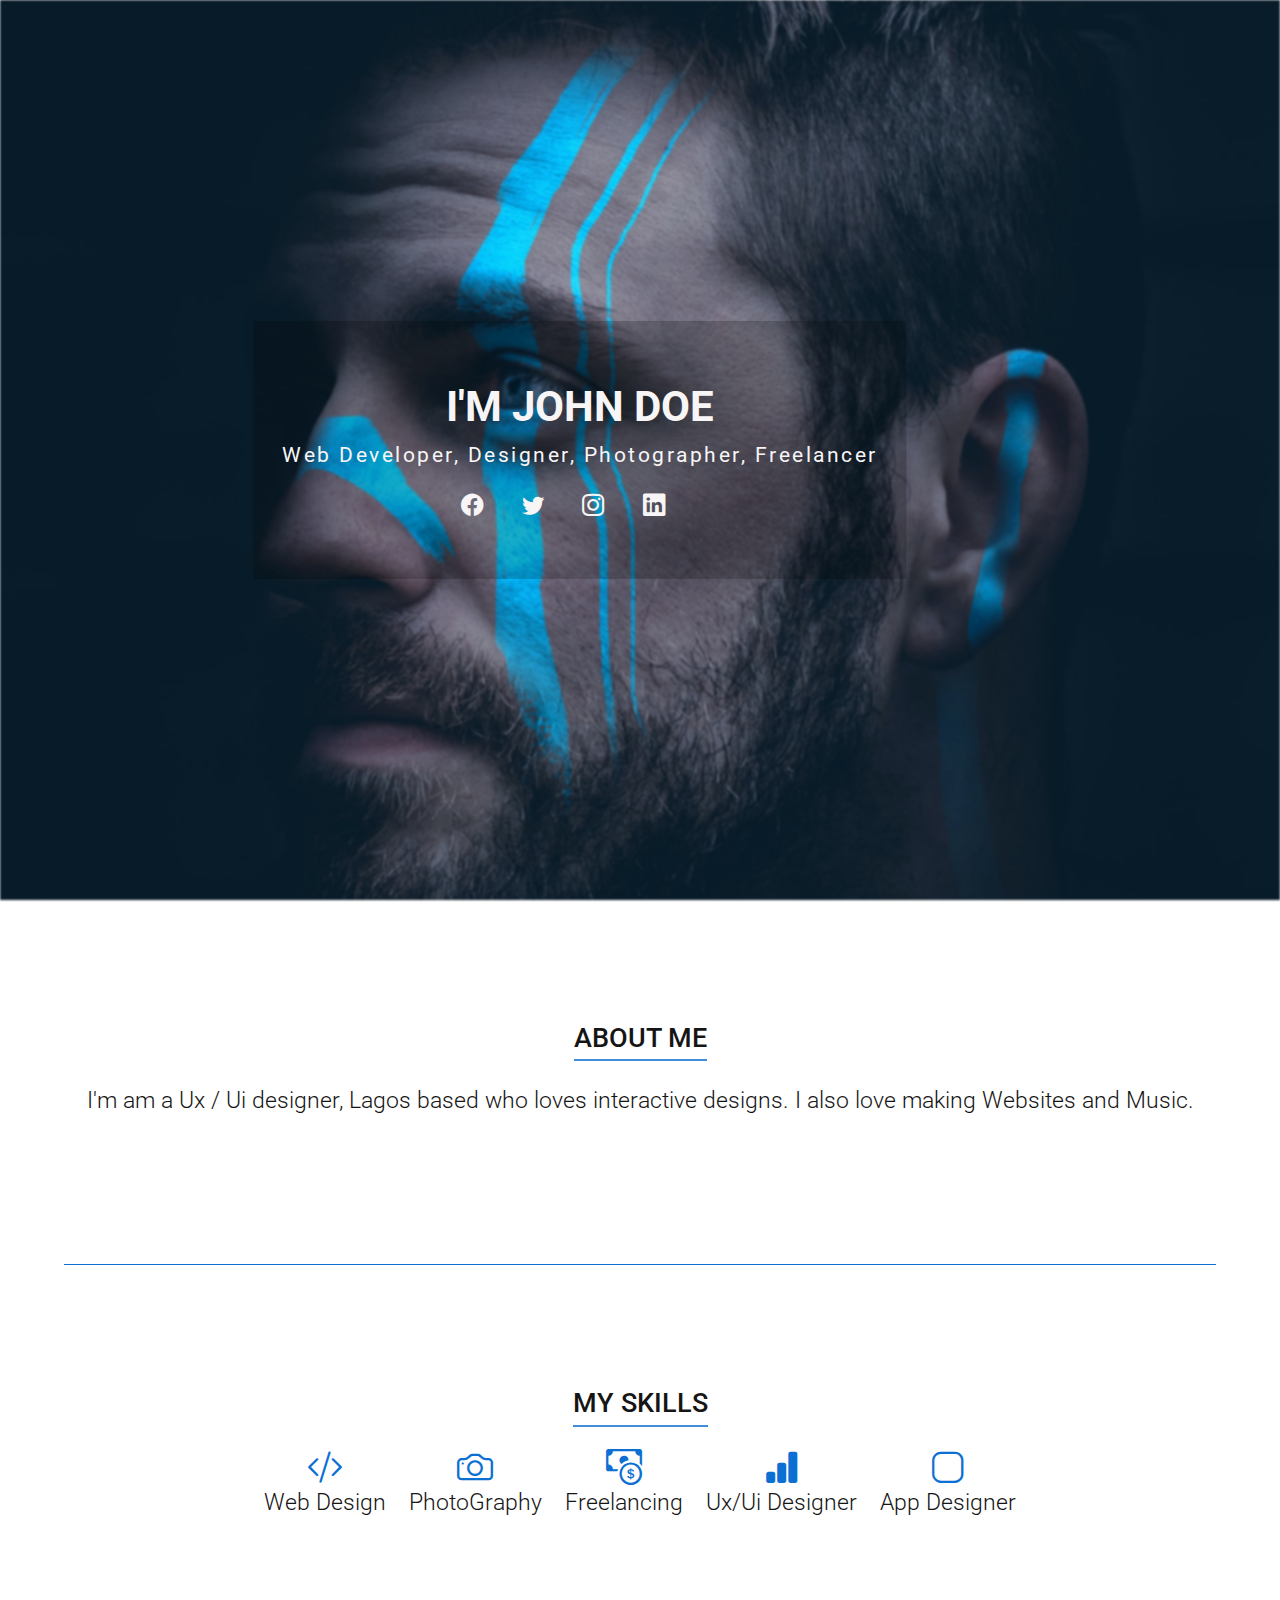
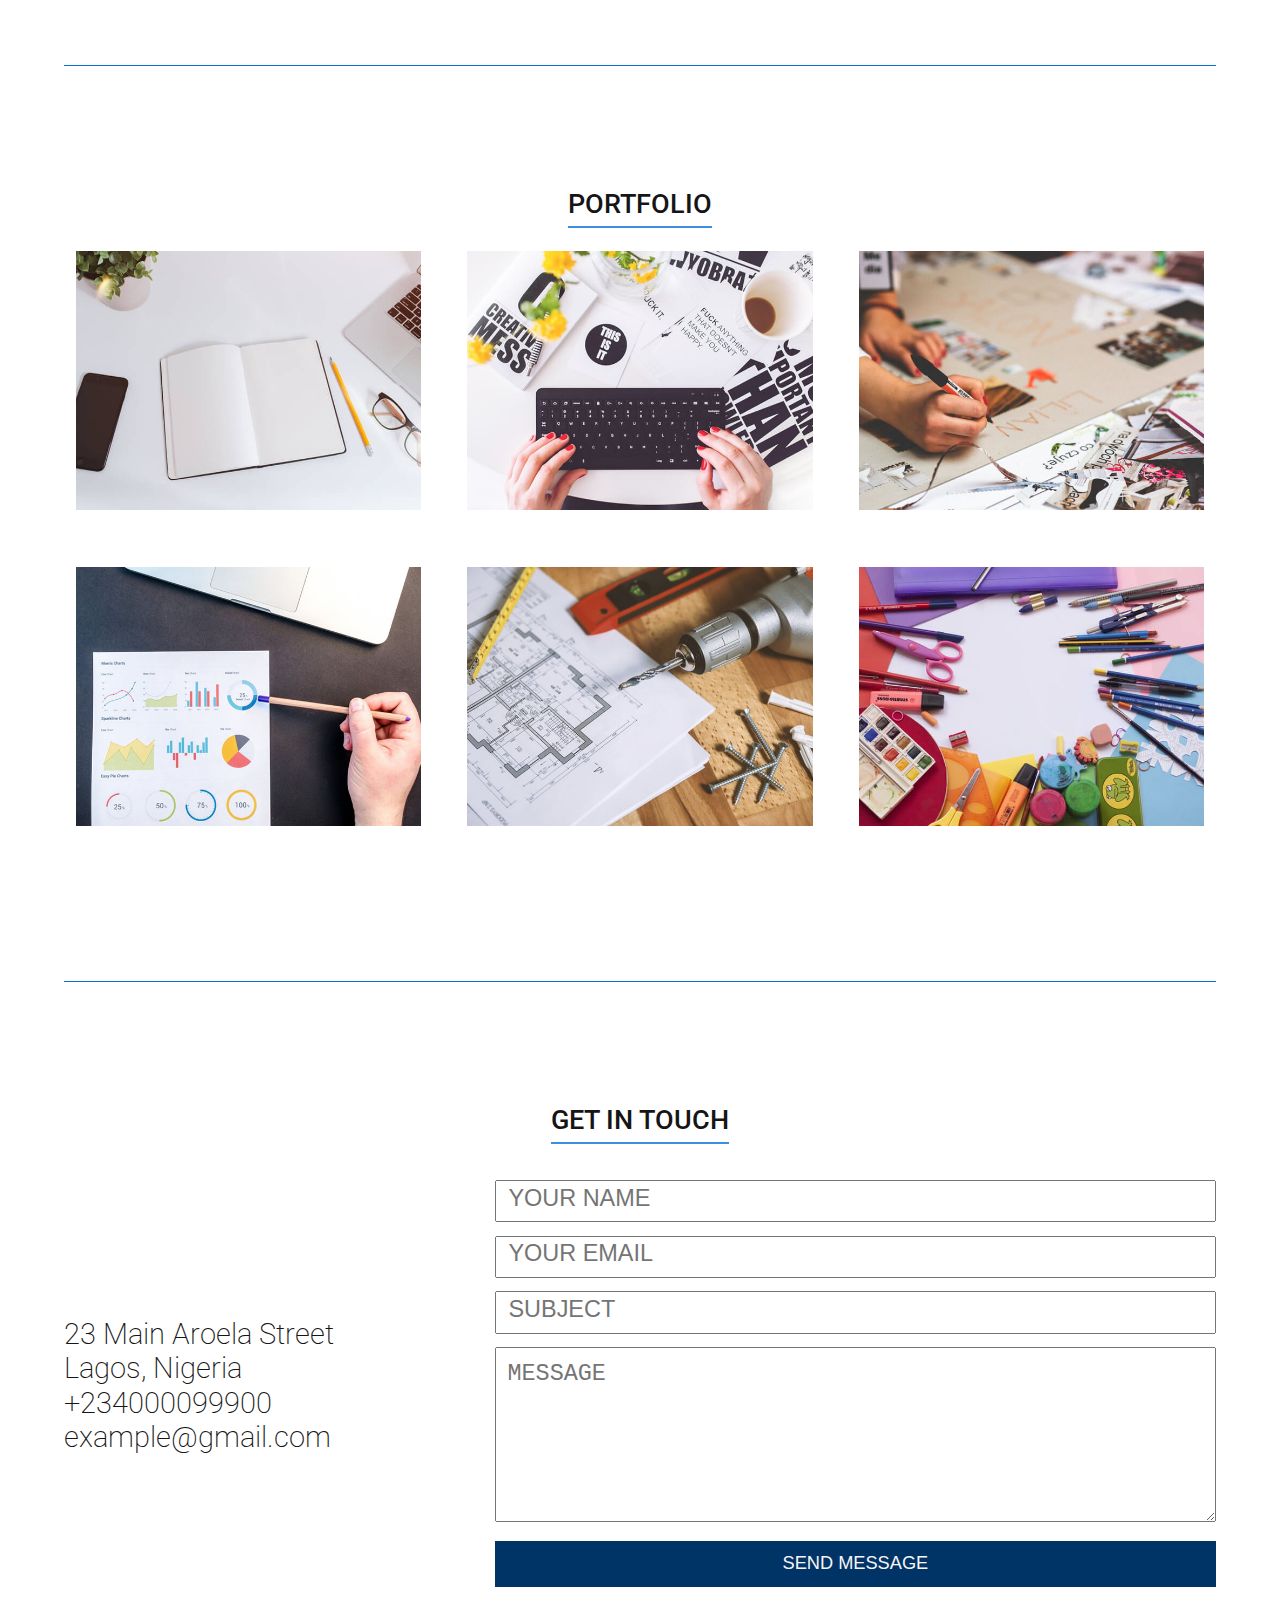
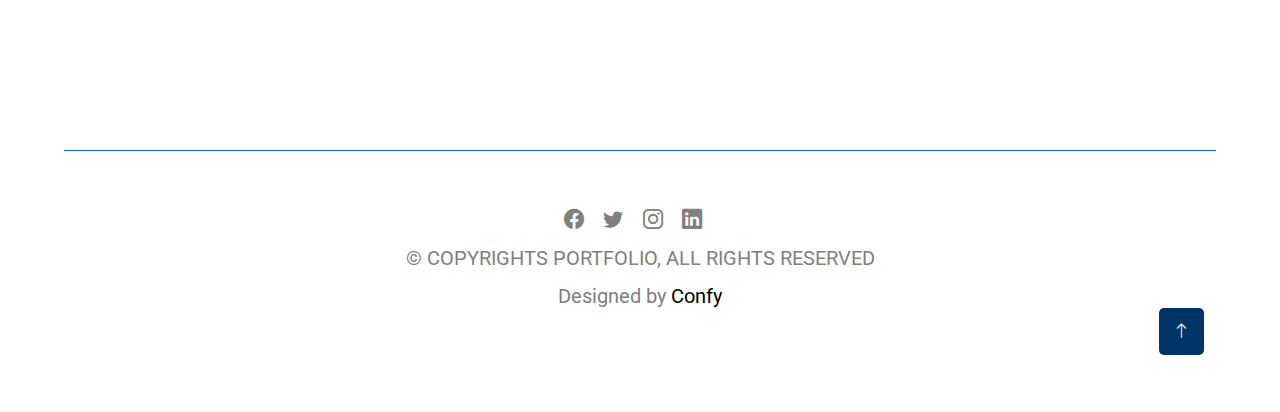
<file: Portfolio/index.html>
<!DOCTYPE html>
<html lang="en">
<head>
    <meta charset="UTF-8">
    <meta http-equiv="X-UA-Compatible" content="IE=edge">
    <meta name="viewport" content="width=device-width, initial-scale=1.0">

    <!-- fonts  -->
    <link rel="preconnect" href="https://fonts.googleapis.com">
    <link rel="preconnect" href="https://fonts.gstatic.com" crossorigin>
    <link href="https://fonts.googleapis.com/css2?family=Roboto:wght@100;300;400;500;700;900&display=swap" rel="stylesheet">
    <!-- fonts ends here -->
    <!-- 'icons' -->
    <link rel="stylesheet" href="assests/vendor/bootstrap-icons/bootstrap-icons.css">
    <!-- icons ends here  -->
    <link rel="stylesheet" href="assests/css/styles.css">
    <title>John - Portfolio</title>
</head>
<body>
    <header id="top">
            <div class="bg-img">
</div>
        <div class="content-wrapper">
            <!-- Page heading -->
                <div class="heading">
                    <h1>I'M JOHN DOE</h1>
                    <small>Web Developer, Designer, Photographer, Freelancer</small>
                </div>
            <!-- page heading ends here -->

                <!-- social-media icons -->
                <div class="social-media">
                    <i class="bi bi-facebook"></i>
                    <i class="bi bi-twitter"></i>
                    <i class="bi bi-instagram"></i>
                    <i class="bi bi-linkedin"></i>
                </div>
                    <!-- social-media icons ends here -->
        </div>
    </header>
    <main class="container">
        <!-- about me section-->
        <section class="about">
            <!-- About me heading -->
                <div class="heading">
                        <h2>About Me</h2>
                    </div>
                    <!-- About me content  -->
                    <div class="content">
                        <p>I'm am a Ux / Ui designer, Lagos based who loves interactive designs. I also love making Websites and Music.</p>
                    </div>
                </section>
                <!-- about me section ends here-->

                <!--  skills section-->
                <section class="skills">
                    <!-- skills heading -->
                    <div class="heading">
                        <h2>My Skills</h2>
                    </div>
                    <!-- Skills content  -->
                    <div class="content">
                        <ul class="flex">
                            <li><i class="bi bi-code-slash"></i>
                                <span>Web Design</span></li>
                            <li><i class="bi bi-camera"></i>
                            <span>PhotoGraphy</span></li>
                            <li><i class="bi bi-cash-coin"></i>
                            <span>Freelancing</span></li>
                            <li><i class="bi bi-bar-chart-fill"></i>
                            <span>Ux/Ui Designer</span></li> 
                            <li><i class="bi bi-app"></i>
                            <span>App Designer</span></li>
                        </ul>
                    </div>
                </section>
                 <!--  skills section-->

                   <!-- Portfolio section-->
                <section class="portfolio">
                    <!-- Portfolio heading -->
                    <div class="heading">
                        <h2>Portfolio</h2>
                    </div>
                    <!-- Portfolio content  -->
                    <div class="content flex">
                        <div class="item">
                            <img src="assests/img/portfolio/portfolio-1.jpg" alt="portfolio image" srcset="">
                        </div>
                        <div class="item">
                            <img src="assests/img/portfolio/portfolio-2.jpg" alt="portfolio image" srcset="">
                        </div>
                        <div class="item">
                            <img src="assests/img/portfolio/portfolio-3.jpg" alt="portfolio image" srcset="">
                        </div>
                        <div class="item">
                            <img src="assests/img/portfolio/portfolio-4.jpg" alt="portfolio image" srcset="">
                        </div>
                        <div class="item">
                            <img src="assests/img/portfolio/portfolio-5.jpg" alt="portfolio image" srcset="">
                        </div>
                        <div class="item">
                            <img src="assests/img/portfolio/portfolio-6.jpg" alt="portfolio image" srcset="">
                        </div>
                    </div>
                </section>
                <!-- Portfolio section ends here-->

                <!-- Contact section-->
                <section class="contact">
                    <!-- Contact Us heading -->
                    <div class="heading">
                        <h2>Get in Touch</h2>
                    </div>
                    <!-- Contact us content  -->
                    <div class="content flex">
                        <div class="contact-address">
                            <p>23 Main Aroela Street <br>
                            Lagos, Nigeria <br>
                            +234000099900 <br>
                            example@gmail.com
                            </p>
                        </div>
                        <div class="contact-form">
                            <form action="">
                                <input type="text" placeholder="Your Name">
                                <input type="email" placeholder="Your Email">
                                <input type="text" placeholder="Subject">
                                <textarea name="message" id="" cols="30" rows="10" placeholder="Message"></textarea>
                                <button class="btn">Send Message</button>
                            </form>
                        </div>
                    </div>
                </section>
                <!-- about me section ends here-->

            </main>
            <footer class="container">
                <div class="footer-social-media">
                    <i class="bi bi-facebook"></i>
                    <i class="bi bi-twitter"></i>
                    <i class="bi bi-instagram"></i>
                    <i class="bi bi-linkedin"></i>
                </div>
                <div class="copyrights">
                    <p class="upcc">&copy; Copyrights Portfolio, All Rights Reserved</p>
                    <p>Designed by <span>Confy</span></p></div>
                <a href="#top" class="scroll-top"><i class="bi bi-arrow-up"></i></a>
                <div class="clr"></div>
            </footer>

</body>
</html>
</file>
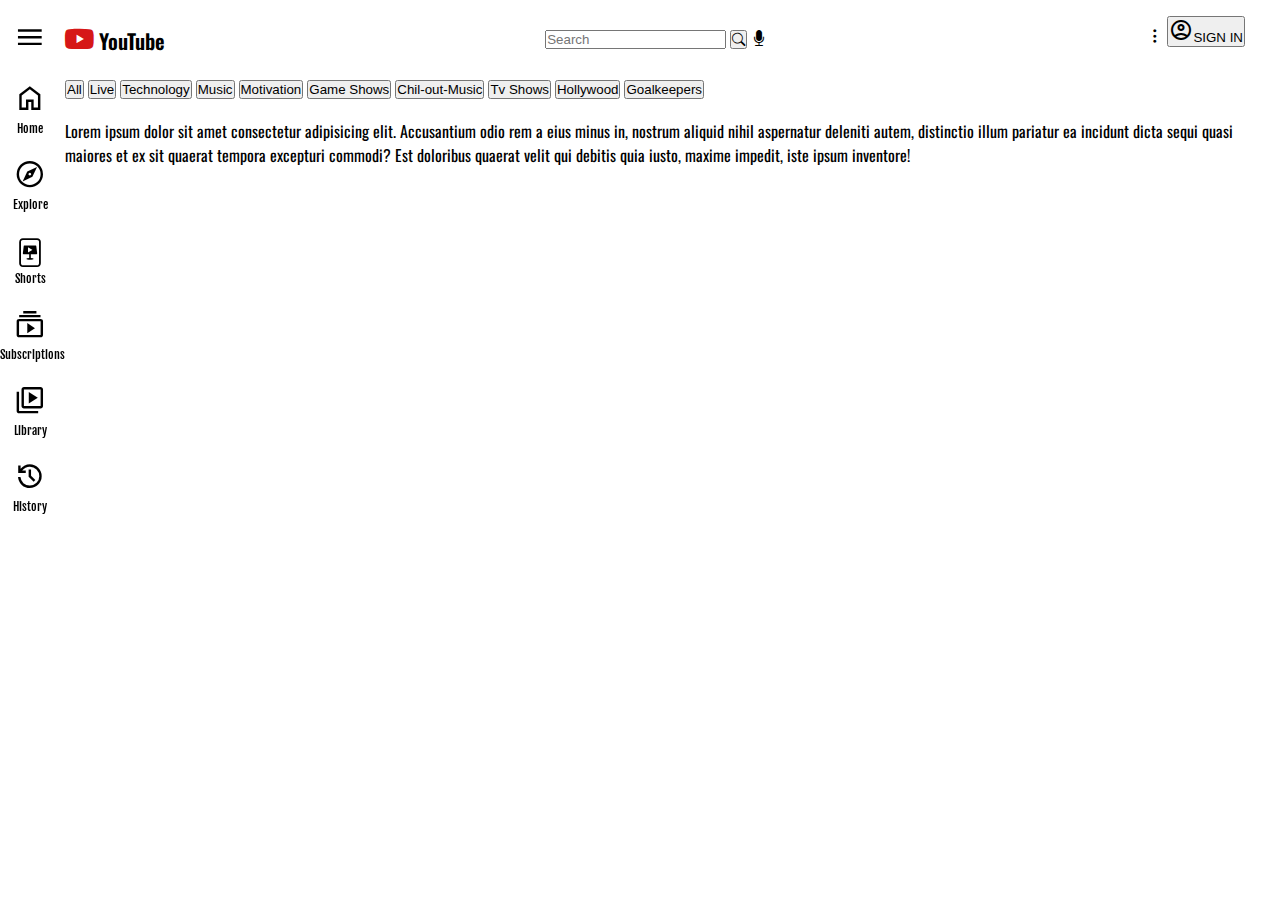
<file: Youtube_clone/index.html>
<!DOCTYPE html>
<html lang="en">
<head>
    <meta charset="UTF-8">
    <meta http-equiv="X-UA-Compatible" content="IE=edge">
    <meta name="viewport" content="width=device-width, initial-scale=1.0">
    <link rel="stylesheet" href="assets/css/styles.css">
    <link rel="stylesheet" href="assets/vendor/bootstrap-icons/bootstrap-icons.css">


    <!-- fonts  -->
    <link rel="preconnect" href="https://fonts.googleapis.com">
    <link rel="preconnect" href="https://fonts.gstatic.com" crossorigin>
    <link href="https://fonts.googleapis.com/css2?family=Fjalla+One&family=Oswald:wght@500&display=swap" rel="stylesheet">


    <!-- icons  -->
    <link rel="stylesheet" href="https://fonts.googleapis.com/css2?family=Material+Symbols+Outlined:opsz,wght,FILL,GRAD@48,200,0,0" />

    <title>YouTube</title>

</head>
<body>

        
    <main>
    <header>

        <nav class="flex">
            <!--  Left content in nav section -->
            <div class="left">
                <a href="#"><i class="bi bi-youtube"></i><span>YouTube</span></a>
            </div>

            <!--  Center content in nav section -->
            <div class="mid">
                <input type="search" name="search" placeholder="Search" id="">
                <button><i class="bi bi-search"></i></button>
                <a href=""><i class="bi bi-mic-fill"></i></a>
            </div>
            
            <!-- Right content in nav section -->
            <div class="right">
                <a href=""><i class="bi bi-three-dots-vertical"></i></a>
                <button class="sign-in"><span class="material-symbols-outlined">
                    Account_Circle
                </span>SIGN IN</button>
            </div>


        </nav>
          <!-- filter section -->
          <section class="filter">

            <button class="btn">All</button>

            <button class="btn">Live</button>

            <button class="btn">Technology</button>

            <button class="btn">Music</button>

            <button class="btn">Motivation</button>

            <button class="btn">Game Shows</button>

            <button class="btn">Chil-out-Music</button>

            <button class="btn">Tv Shows</button>

            <button class="btn">Hollywood</button>

            <button class="btn">Goalkeepers</button>

        </section>

    </header>
    <div class="sep-design"></div>
    <section class="videos">
        Lorem ipsum dolor sit amet consectetur adipisicing elit. Accusantium odio rem a eius minus in, nostrum aliquid nihil aspernatur deleniti autem, distinctio illum pariatur ea incidunt dicta sequi quasi maiores et ex sit quaerat tempora excepturi commodi? Est doloribus quaerat velit qui debitis quia iusto, maxime impedit, iste ipsum inventore!
    </section>
    </main>
     <!-- SidePane contents -->
     <aside>

        <div class="s-item list">
            <span class="material-symbols-outlined">
                menu
            </span>
        </div>

        <div class="s-item home">
            <span class="material-symbols-outlined">
                home
            </span>
            <small>Home</small>
        </div>

        <div class="s-item explore">
            <span class="material-symbols-outlined">
                explore
            </span>
            <small>Explore</small>
        </div>

        <div class="s-item shorts">
            <i class="bi bi-file-slides thin"></i>
            <small>Shorts</small>
        </div>

        <div class="s-item sub">
            <span class="material-symbols-outlined">
                subscriptions
            </span>
            <small>Subscriptions</small>
        </div>
        
        <div class="s-item library">
            <span class="material-symbols-outlined">
                video_library
            </span>
            <small>Library</small>
        </div>

        <div class="s-item history">
            <span class="material-symbols-outlined">
                history
            </span>
            <small>History</small>
        </div>


    </aside>



</body>


</html>
</file>
<file: Portfolio/assests/css/styles.css>
/* -----------------------------------  
    #Decalaration of Css Variables
----------------------------------- */
:root{
    --df-font-clr: #f7f5f6;
    --df-font: 'Roboto', Helvetica, sans-serif

}


/* -----------------------------------  
    #Global Styles
----------------------------------- */
body{
    padding: 0;
    margin: 0;
    color: var(--df-font-clr);
    font-family: var(--df-font);
}
.clr{
    clear: both;
}
*{
    padding: 0;
    margin: 0;
    box-sizing: border-box;

}

input,textarea,button{
    display: block;
    width: 100%;
}
input,textarea, button
{
    padding: calc(.2em + 1vh);
    margin-block: 1em;

}
::placeholder{
    text-transform: uppercase;
    font-size: calc(1vw + .8em);
}
.btn{
    background-color: rgb(0, 51, 102) ;
    color: #f7f5f6;
    border: none;
    font-size: calc(.4em + 1vh);
    text-transform: uppercase;
}
img{
    width: 100%;
}
ul{
    list-style: none;
}
.flex{
    display: flex;
}

.container{
    width: 90%;
    margin-inline: auto;
}
/* -----------------------------------  
    #Header
----------------------------------- */

header .bg-img{
    filter: blur(1px);
    background-image: url('../../assests/img/home-bg.jpg');
    background-repeat: no-repeat;
    background-size: cover;
    background-position: center;
    height: 100vh;
}

header .content-wrapper{
    position: absolute;
    background-color: rgba(0,0,0,0.2);
    padding-inline: calc(1em + 1vw);
    padding-block: calc(1em + 5vh);
    top: 45%;
    left: 10%;
    text-align: center;
    transform: translate(-5%, 0%);
    z-index: 10;
}
header h1{
    font-size: calc(2vw + 1em);
    margin-bottom: .30em;
}
header small{
    font-size: calc(1vw + .5em);
    letter-spacing: 2.5px;
}

header .social-media{
    margin-top: 1.1em;
    font-size: calc(1vw + .6em);
}
header i{
    margin-right: 1.5em;
}

/* -----------------------------------  
    #Section Global Styles
----------------------------------- */
section *{
    color: rgb(22, 21, 21);
}
section{
    padding-block: calc(2em + 10vh);
    border-bottom: 1px solid rgb(11, 111, 211);
}
section .heading{
    display: block;
    text-align: center;
}
section .content{
    margin-block: 1em;

}
section  h2{
    /* color: rgba(0, 51, 102, 0.788); */
    border-bottom: 2px solid rgba(11, 111, 211, 0.788);
    text-transform: uppercase;
    font-weight: 500;
    font-size: calc(1vw + .9em);
    display: inline-block;
    padding-bottom: .2em;
}
.content{
    line-height: 1.5em;
    font-weight: 300;
    text-align: center;
    font-size: calc(.8vw + .8em);
}

/* -----------------------------------  
    #Skills
----------------------------------- */
.skills i{
    display: block;
    font-size: calc(1vw + 1em);
    color: rgb(11, 111, 211);
}

.skills ul{
    flex-wrap: wrap;
    gap: 1em;
    font-size: 1em;
    margin-inline: 0;
    justify-content: center;
}
/* -----------------------------------  
    #Portfolio
----------------------------------- */
.portfolio .content{
    /* flex-direction: column; */
    flex-wrap: wrap;
    gap: 2em;
    justify-content: center;
}
/* -----------------------------------  
#Contact
----------------------------------- */
.contact .contact-address{
    text-align: left;
    font-weight: 200;
    font-size: calc(.8em + .8vw);
    
}
.contact .content {
    flex-direction: column;
    gap: 2em;
}
.contact input,
.contact textarea{
    display: block;
}
/* -----------------------------------  
#Footer
----------------------------------- */
footer {
    color: grey;
    text-align: center;
    margin-block: 2.8em;
    font-size: calc(.7em + .7vw);
}
footer span{
    color: black;
}
footer i{
    margin-right: .7em;
}
footer .copyrights .upcc{
    text-transform: uppercase;
    margin-block: .7em;
}
.scroll-top *{
    float: right;
    background-color: rgb(0, 51, 102) ;
    color: #f7f5f6;
    font-size: calc(.7em + .2vw);
    padding: calc(.7em + .2vw);
    border-radius: 5px;
}
/* -----------------------------------  
#Media Queries
----------------------------------- */
@media (min-width: 550px){
/* -----------------------------------  
    #Header
----------------------------------- */
    header .content-wrapper{
        top: 50%;
        left: 30%;
        text-align: center;
        transform: translate(-20%, -50%);
        z-index: 10;
    }

    .portfolio .content{
        flex-direction: row;
        flex: 2 1 auto;
        gap: 1;
    }
    .portfolio img{
        width: max(300px, 15em);
    }

/* -----------------------------------  
    #Contact
----------------------------------- */

    .contact .content{
        flex-direction: row;
    }
    .contact .contact-form{
        width: 70%;

    }
    .contact .contact-address{
        width: clamp(300px, 15em, 100%);
        align-self: center;
    }
}
</file>
<file: Youtube_clone/assets/css/styles.css>
/* ----------------------------------------
Variables
---------------------------------------- */
:root{
    --secondary-clr-red:rgb(214, 23, 23);
    --white-clr:#fff;
    --secondary-white-clr: rgba(255, 255, 255, 0.863);
    --dark-clr: black;
    --dark-sec-clr: rgb(46, 45, 45);
}





/* ----------------------------------------
GLobal Styles
---------------------------------------- */
body{
    color: var(--dark-clr);
    background-color: var(--white-clr);
    font-family: 'Oswald', sans-serif;
}  

*{
    padding: 0%;
    margin: 0;
    box-sizing: border-box;
}
.flex{
    display: flex;
}
a{
    color: inherit;
    text-decoration: none;
}

main{
    position: relative;
    width: calc(100% - 100px);
    margin-left: 65px;
}

/* ----------------------------------------
Header and Nav
---------------------------------------- */


nav{
    padding-block: 1em;
    border-bottom: 0.5px solid var(--secondary-white-clr);
}
nav .mid{
    margin: auto;
}

nav .left span{
    font-family: 'Oswald', sans-serif;
    font-size: 1.3em;
    font-weight: 600;
    margin-left: 5px;
}
nav .left i{
    font-size: 1.8em;
    color: var(--secondary-clr-red);
    /* vertical-align: top; */
}
/* ---------------------------------------- 
Side Pane
---------------------------------------- */ 
aside{
    position: fixed;
    top: 0;
    height: 100%;
    width: 60px;
    text-align: center;
}
aside small{
    display: block;
    font-size: .4em;
}
aside {
    font-size: 1.8em;
    margin-block: 10px;
    font-family: 'Fjalla One', sans-serif;
}
aside .s-item span{
    font-size: 1.1em;
}
aside .s-item{
    padding-block: .4em;
} 

/* ---------------------------------------- 
Filter
---------------------------------------- */ 


.sep-design{
    padding: 10px;
    width: 100%;
}
</file>
